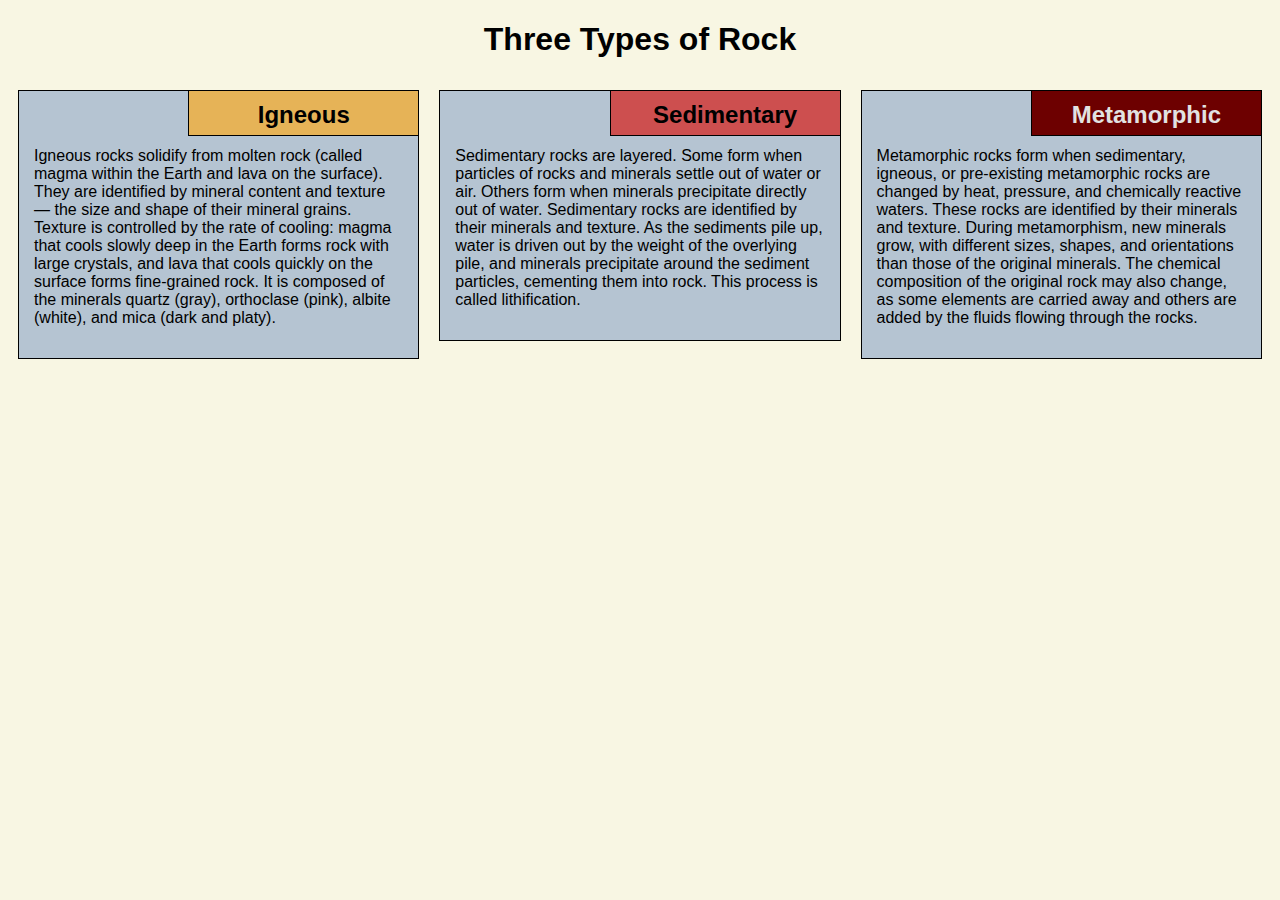
<file: index.html>
<!DOCTYPE html>
<html lang="en">

<head>
    <meta charset="utf-8">
    <meta name="viewport" content="width=device-width, initial-scale=1">
    <title>Assignment Solution for Module 2</title>
    <link rel="stylesheet" href="css/style.css">
</head>

<body>
    <h1>Three Types of Rock</h1>
    <div class="row">
        <div class="col-lg-4 col-md-6 col-sm-12">
            <section class="lebesgue">
                <h2>Igneous</h2>
                <p>
                    Igneous rocks solidify from molten rock (called magma within the Earth and lava on the surface). They are identified by mineral content and texture — the size and shape of their mineral grains.
                    Texture is controlled by the rate of cooling: magma that cools slowly deep in the Earth forms rock with large crystals, and lava that cools quickly on the surface forms fine-grained rock.
                    It is composed of the minerals quartz (gray), orthoclase (pink), albite (white), and mica (dark and platy).
                </p>
            </section>
        </div>
        <div class="col-lg-4 col-md-6 col-sm-12">
            <section class="fubini">
                <h2>Sedimentary</h2>
                <p>
                    Sedimentary rocks are layered. Some form when particles of rocks and minerals settle out of water or air. Others form when minerals precipitate directly out of water. Sedimentary rocks are identified by their minerals and texture.
                    As the sediments pile up, water is driven out by the weight of the overlying pile, and minerals precipitate around the sediment particles, cementing them into rock. This process is called lithification.
                </p>
            </section>
        </div>
        <div class="col-lg-4 col-md-12 col-sm-12">
            <section class="luzin">
                <h2>Metamorphic</h2>
                <p>
                    Metamorphic rocks form when sedimentary, igneous, or pre-existing metamorphic rocks are changed by heat, pressure, and chemically reactive waters. These rocks are identified by their minerals and texture.
                    During metamorphism, new minerals grow, with different sizes, shapes, and orientations than those of the original minerals. The chemical composition of the original rock may also change, as some elements are carried away and others are added by the fluids flowing through the rocks.
                </p>
            </section>
        </div>
    </div>
</body>

</html>
</file>
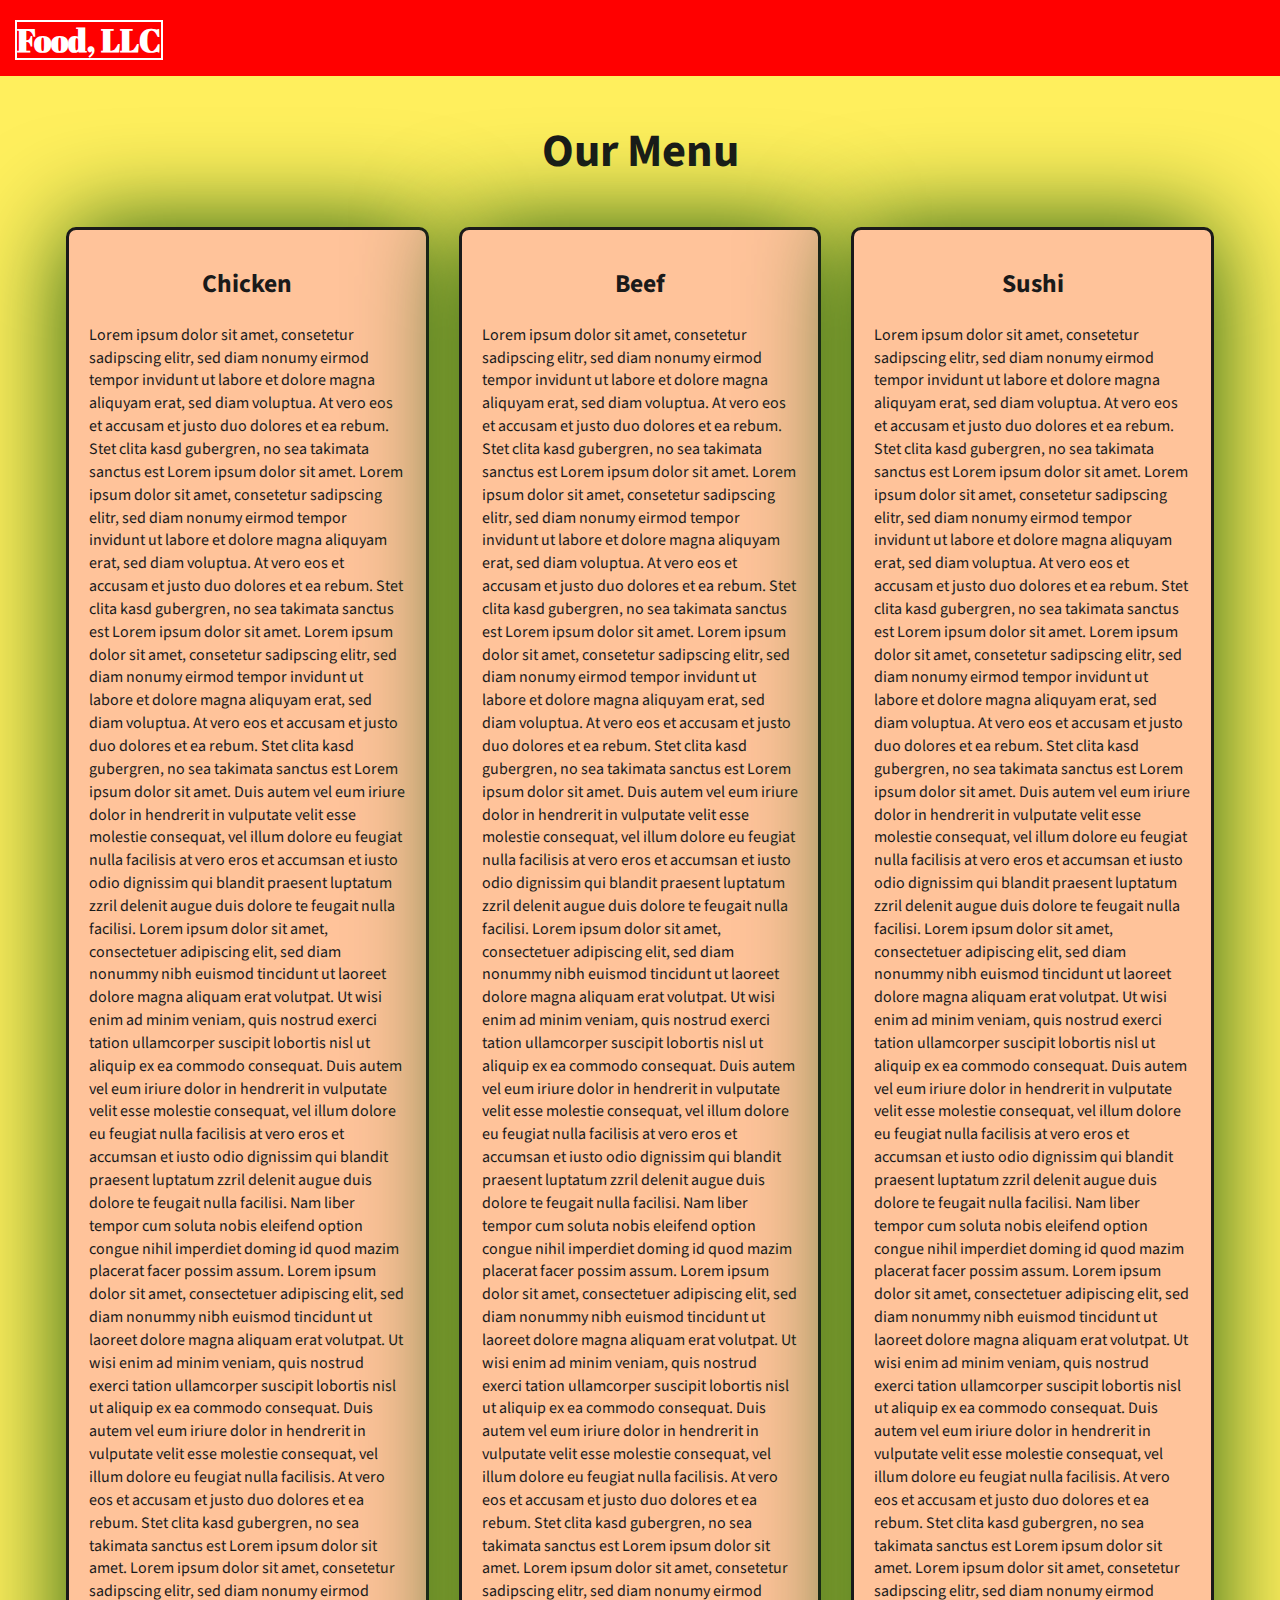
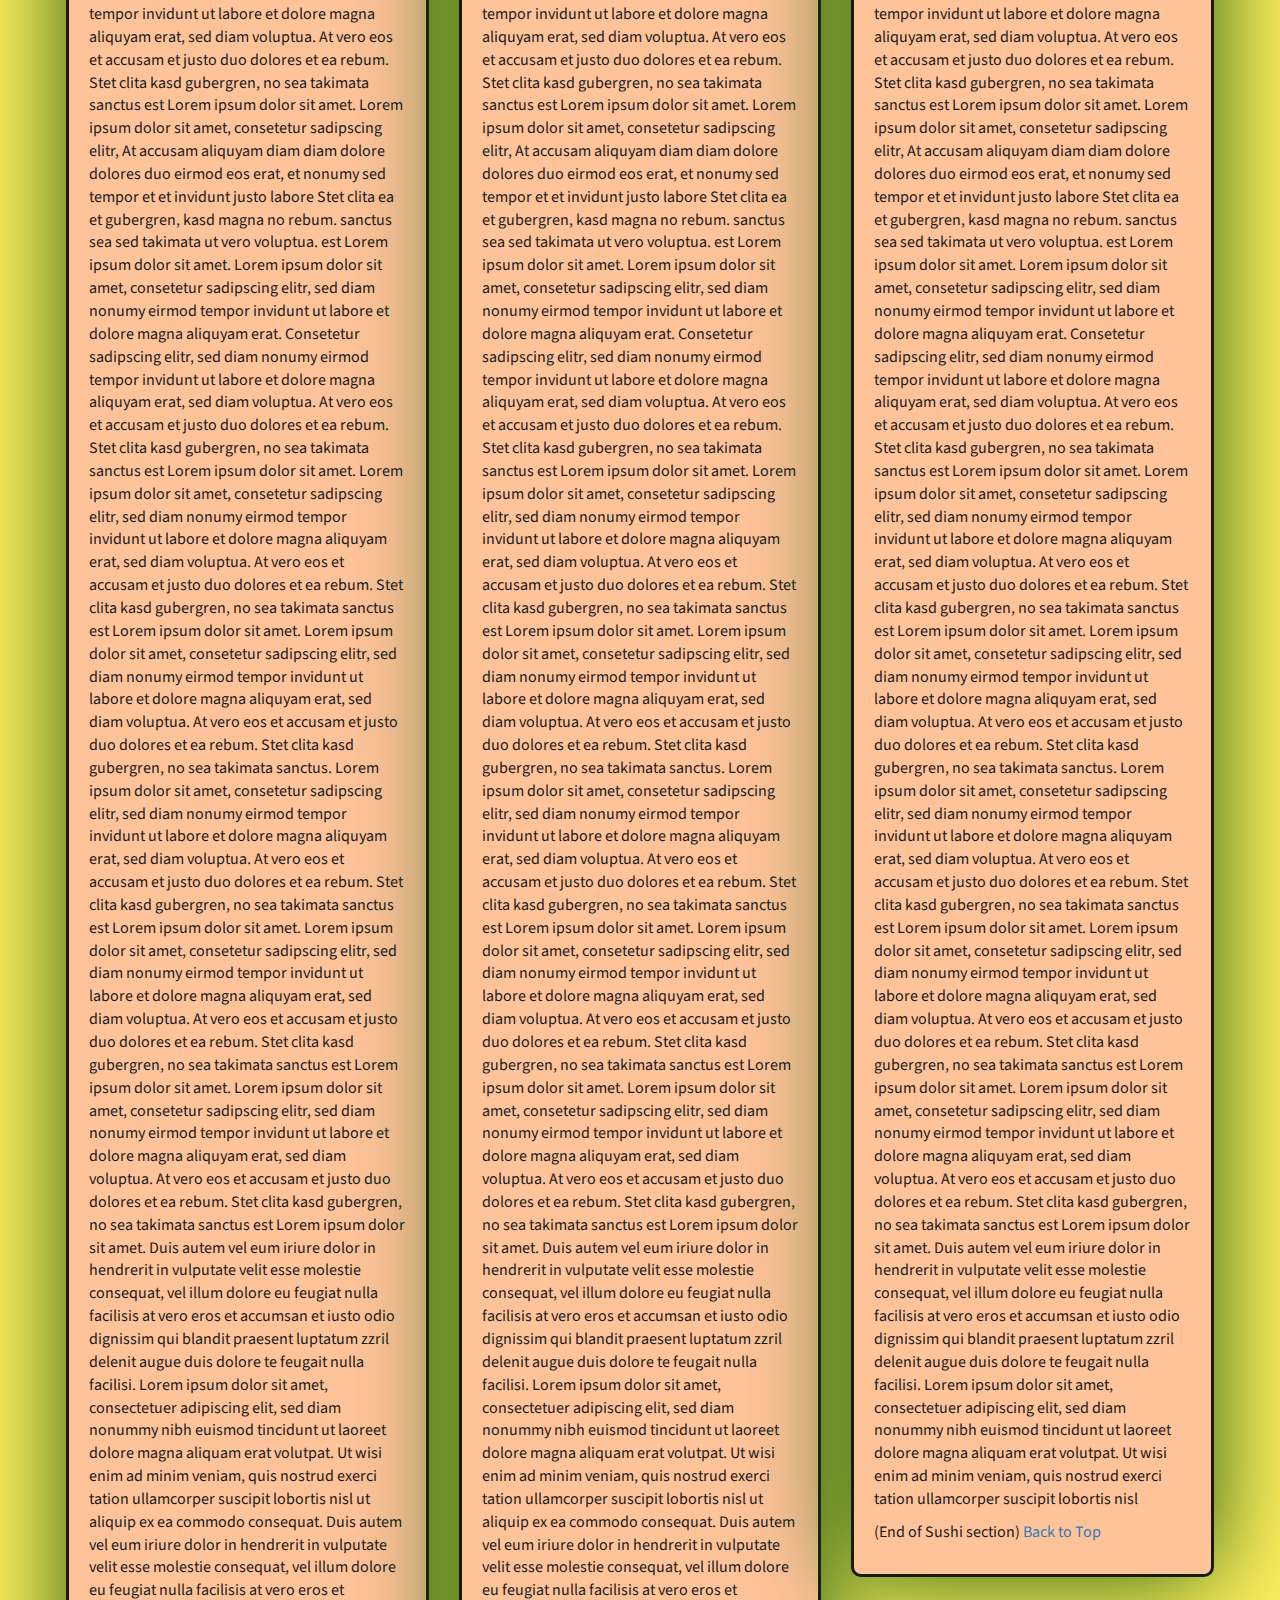
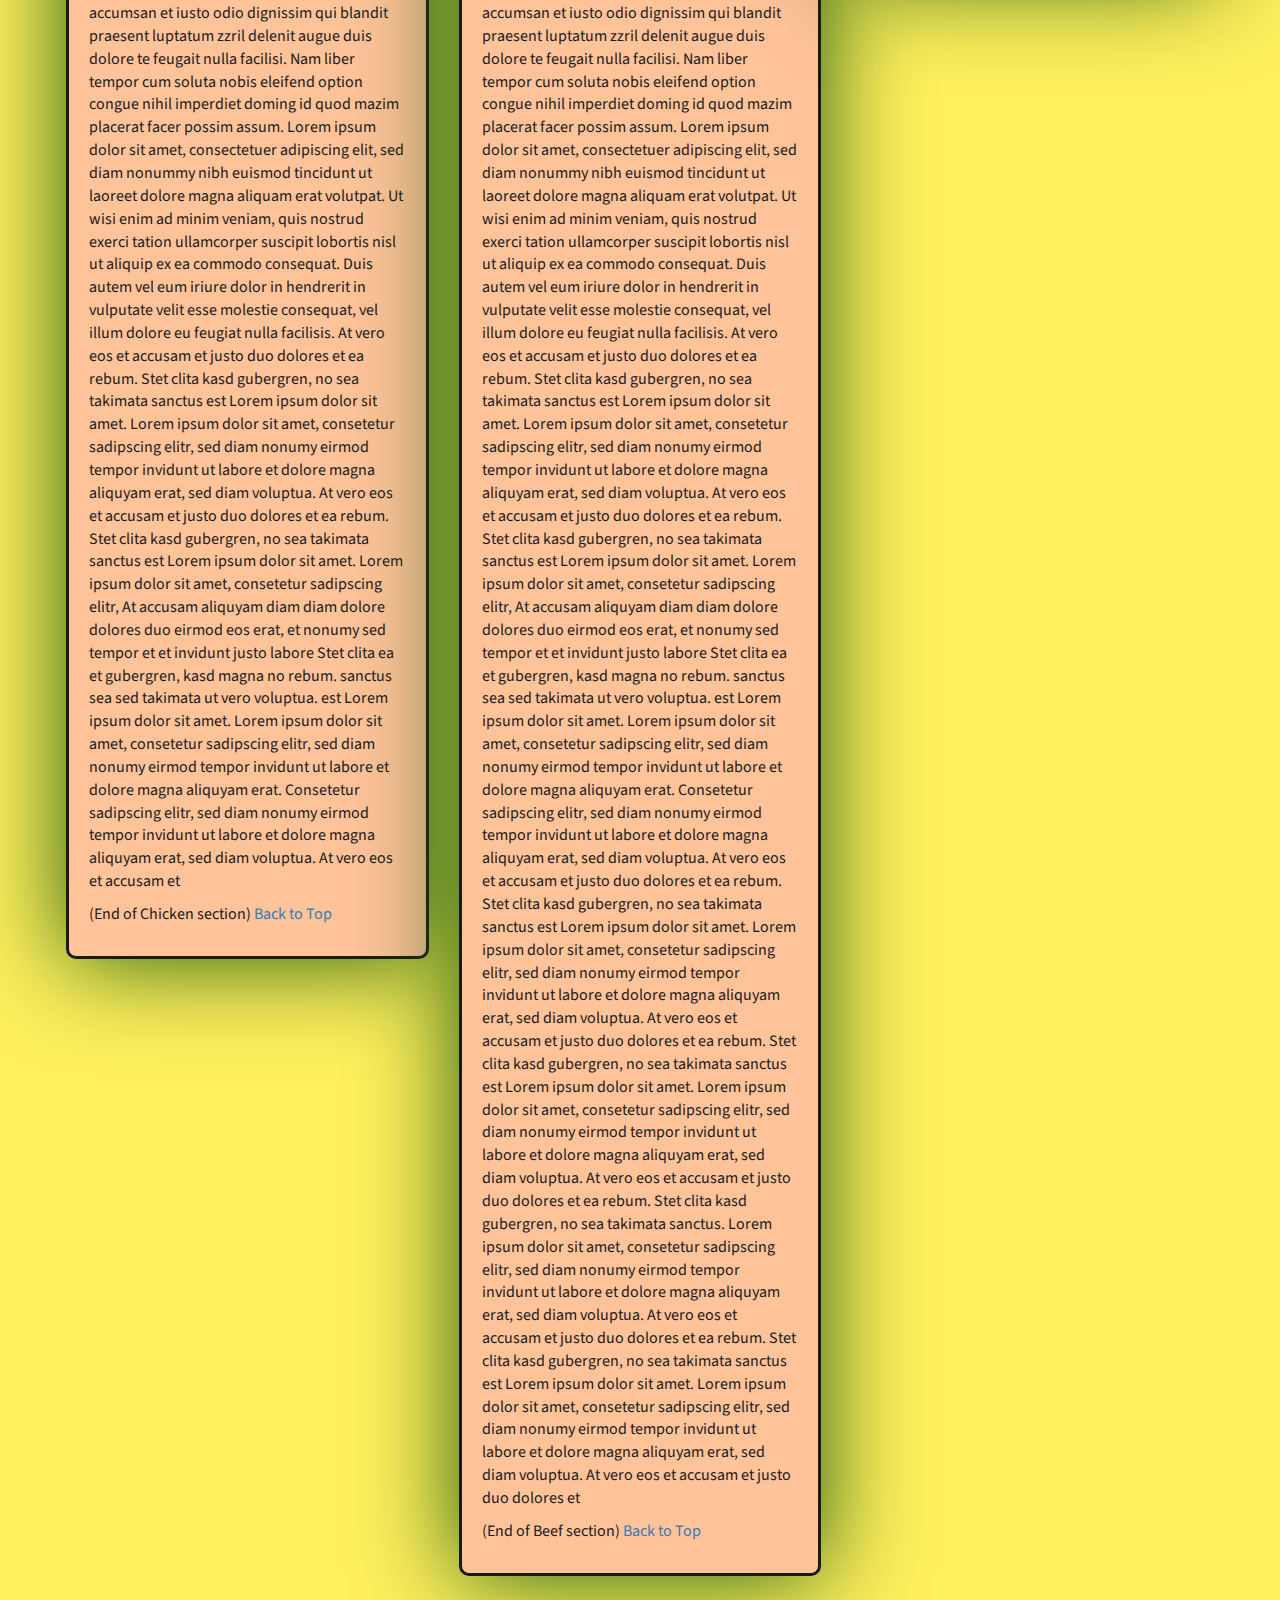
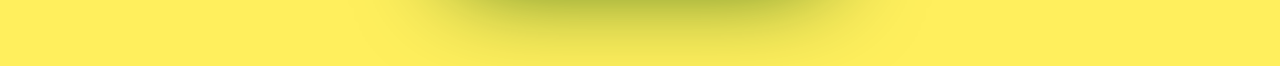
<file: Assignment_3/index.html>
<!DOCTYPE html>
<html lang="zxx">

<head>
    <meta charset="utf-8">
    <meta http-equiv="X-UA-Compatible" content="IE=edge">
    <meta name="viewport" content="width=device-width, initial-scale=1">
    <title>Assignment Solution for Module 3</title>
    <link rel="stylesheet" href="css/bootstrap.min.css">
    <link rel="stylesheet" href="css/styles.css">
    <link href="https://fonts.googleapis.com/css?family=Source+Sans+Pro" rel="stylesheet">
    <link href="https://fonts.googleapis.com/css?family=Abril+Fatface" rel="stylesheet">

    <!-- HTML5 shim and Respond.js for IE8 support of HTML5 elements and media queries -->
    <!-- WARNING: Respond.js doesn't work if you view the page via file:// -->
    <!--[if lt IE 9]>
      <script src="https://oss.maxcdn.com/html5shiv/3.7.2/html5shiv.min.js"></script>
      <script src="https://oss.maxcdn.com/respond/1.4.2/respond.min.js"></script>
    <![endif]-->
</head>

<body>
    <header>
        <nav id="header-nav" class="navbar navbar-default">
            <div class="container-fluid">
                <div class="navbar-header">
                    <div class="navbar-brand">
                        <a href="index.html"><h1>Food, LLC</h1></a>
                    </div>

                    <button type="button" class="navbar-toggle collapsed visible-xs" data-toggle="collapse" data-target="#collapsable-nav" aria-expanded="false">
                        <span class="sr-only">Toggle navigation</span>
                        <span class="icon-bar"></span>
                        <span class="icon-bar"></span>
                        <span class="icon-bar"></span>
                    </button>
                </div>

                <div id="collapsable-nav" class="collapse navbar-collapse">
                    <ul id="nav-list" class="nav navbar-nav navbar-right visible-xs text-center">
                        <li>
                            <a href="#chicken-tile"><br class="hidden-xs"> Chicken</a>
                        </li>
                        <li>
                            <a href="#beef-tile"><br class="hidden-xs"> Beef</a>
                        </li>
                        <li>
                            <a href="#sushi-tile"><br class="hidden-xs"> Sushi</a>
                        </li>
                    </ul>
                </div>
            </div>
        </nav>
    </header>

    <div id="main-content" class="container">
        <h2 id="top-heading" class="text-center">Our Menu</h2>
        <div id="home-tiles" class="row">
            <div class="col-md-4 col-sm-6 col-xs-12">
                <div id="chicken-tile">
                    <section>
                        <h3 class="text-center">Chicken</h3>
                        <p>
                            Lorem ipsum dolor sit amet, consetetur sadipscing elitr, sed diam nonumy eirmod tempor invidunt ut labore et dolore magna aliquyam erat, sed diam voluptua. At vero eos et accusam et justo duo dolores et ea rebum. Stet clita kasd gubergren, no sea takimata
                            sanctus est Lorem ipsum dolor sit amet. Lorem ipsum dolor sit amet, consetetur sadipscing elitr, sed diam nonumy eirmod tempor invidunt ut labore et dolore magna aliquyam erat, sed diam voluptua. At vero eos et accusam et justo
                            duo dolores et ea rebum. Stet clita kasd gubergren, no sea takimata sanctus est Lorem ipsum dolor sit amet. Lorem ipsum dolor sit amet, consetetur sadipscing elitr, sed diam nonumy eirmod tempor invidunt ut labore et dolore
                            magna aliquyam erat, sed diam voluptua. At vero eos et accusam et justo duo dolores et ea rebum. Stet clita kasd gubergren, no sea takimata sanctus est Lorem ipsum dolor sit amet. Duis autem vel eum iriure dolor in hendrerit
                            in vulputate velit esse molestie consequat, vel illum dolore eu feugiat nulla facilisis at vero eros et accumsan et iusto odio dignissim qui blandit praesent luptatum zzril delenit augue duis dolore te feugait nulla facilisi.
                            Lorem ipsum dolor sit amet, consectetuer adipiscing elit, sed diam nonummy nibh euismod tincidunt ut laoreet dolore magna aliquam erat volutpat. Ut wisi enim ad minim veniam, quis nostrud exerci tation ullamcorper suscipit
                            lobortis nisl ut aliquip ex ea commodo consequat. Duis autem vel eum iriure dolor in hendrerit in vulputate velit esse molestie consequat, vel illum dolore eu feugiat nulla facilisis at vero eros et accumsan et iusto odio dignissim
                            qui blandit praesent luptatum zzril delenit augue duis dolore te feugait nulla facilisi. Nam liber tempor cum soluta nobis eleifend option congue nihil imperdiet doming id quod mazim placerat facer possim assum. Lorem ipsum
                            dolor sit amet, consectetuer adipiscing elit, sed diam nonummy nibh euismod tincidunt ut laoreet dolore magna aliquam erat volutpat. Ut wisi enim ad minim veniam, quis nostrud exerci tation ullamcorper suscipit lobortis nisl
                            ut aliquip ex ea commodo consequat. Duis autem vel eum iriure dolor in hendrerit in vulputate velit esse molestie consequat, vel illum dolore eu feugiat nulla facilisis. At vero eos et accusam et justo duo dolores et ea rebum.
                            Stet clita kasd gubergren, no sea takimata sanctus est Lorem ipsum dolor sit amet. Lorem ipsum dolor sit amet, consetetur sadipscing elitr, sed diam nonumy eirmod tempor invidunt ut labore et dolore magna aliquyam erat, sed
                            diam voluptua. At vero eos et accusam et justo duo dolores et ea rebum. Stet clita kasd gubergren, no sea takimata sanctus est Lorem ipsum dolor sit amet. Lorem ipsum dolor sit amet, consetetur sadipscing elitr, At accusam
                            aliquyam diam diam dolore dolores duo eirmod eos erat, et nonumy sed tempor et et invidunt justo labore Stet clita ea et gubergren, kasd magna no rebum. sanctus sea sed takimata ut vero voluptua. est Lorem ipsum dolor sit amet.
                            Lorem ipsum dolor sit amet, consetetur sadipscing elitr, sed diam nonumy eirmod tempor invidunt ut labore et dolore magna aliquyam erat. Consetetur sadipscing elitr, sed diam nonumy eirmod tempor invidunt ut labore et dolore
                            magna aliquyam erat, sed diam voluptua. At vero eos et accusam et justo duo dolores et ea rebum. Stet clita kasd gubergren, no sea takimata sanctus est Lorem ipsum dolor sit amet. Lorem ipsum dolor sit amet, consetetur sadipscing
                            elitr, sed diam nonumy eirmod tempor invidunt ut labore et dolore magna aliquyam erat, sed diam voluptua. At vero eos et accusam et justo duo dolores et ea rebum. Stet clita kasd gubergren, no sea takimata sanctus est Lorem
                            ipsum dolor sit amet. Lorem ipsum dolor sit amet, consetetur sadipscing elitr, sed diam nonumy eirmod tempor invidunt ut labore et dolore magna aliquyam erat, sed diam voluptua. At vero eos et accusam et justo duo dolores et
                            ea rebum. Stet clita kasd gubergren, no sea takimata sanctus. Lorem ipsum dolor sit amet, consetetur sadipscing elitr, sed diam nonumy eirmod tempor invidunt ut labore et dolore magna aliquyam erat, sed diam voluptua. At vero
                            eos et accusam et justo duo dolores et ea rebum. Stet clita kasd gubergren, no sea takimata sanctus est Lorem ipsum dolor sit amet. Lorem ipsum dolor sit amet, consetetur sadipscing elitr, sed diam nonumy eirmod tempor invidunt
                            ut labore et dolore magna aliquyam erat, sed diam voluptua. At vero eos et accusam et justo duo dolores et ea rebum. Stet clita kasd gubergren, no sea takimata sanctus est Lorem ipsum dolor sit amet. Lorem ipsum dolor sit amet,
                            consetetur sadipscing elitr, sed diam nonumy eirmod tempor invidunt ut labore et dolore magna aliquyam erat, sed diam voluptua. At vero eos et accusam et justo duo dolores et ea rebum. Stet clita kasd gubergren, no sea takimata
                            sanctus est Lorem ipsum dolor sit amet. Duis autem vel eum iriure dolor in hendrerit in vulputate velit esse molestie consequat, vel illum dolore eu feugiat nulla facilisis at vero eros et accumsan et iusto odio dignissim qui
                            blandit praesent luptatum zzril delenit augue duis dolore te feugait nulla facilisi. Lorem ipsum dolor sit amet, consectetuer adipiscing elit, sed diam nonummy nibh euismod tincidunt ut laoreet dolore magna aliquam erat volutpat.
                            Ut wisi enim ad minim veniam, quis nostrud exerci tation ullamcorper suscipit lobortis nisl ut aliquip ex ea commodo consequat. Duis autem vel eum iriure dolor in hendrerit in vulputate velit esse molestie consequat, vel illum
                            dolore eu feugiat nulla facilisis at vero eros et accumsan et iusto odio dignissim qui blandit praesent luptatum zzril delenit augue duis dolore te feugait nulla facilisi. Nam liber tempor cum soluta nobis eleifend option congue
                            nihil imperdiet doming id quod mazim placerat facer possim assum. Lorem ipsum dolor sit amet, consectetuer adipiscing elit, sed diam nonummy nibh euismod tincidunt ut laoreet dolore magna aliquam erat volutpat. Ut wisi enim
                            ad minim veniam, quis nostrud exerci tation ullamcorper suscipit lobortis nisl ut aliquip ex ea commodo consequat. Duis autem vel eum iriure dolor in hendrerit in vulputate velit esse molestie consequat, vel illum dolore eu
                            feugiat nulla facilisis. At vero eos et accusam et justo duo dolores et ea rebum. Stet clita kasd gubergren, no sea takimata sanctus est Lorem ipsum dolor sit amet. Lorem ipsum dolor sit amet, consetetur sadipscing elitr, sed
                            diam nonumy eirmod tempor invidunt ut labore et dolore magna aliquyam erat, sed diam voluptua. At vero eos et accusam et justo duo dolores et ea rebum. Stet clita kasd gubergren, no sea takimata sanctus est Lorem ipsum dolor
                            sit amet. Lorem ipsum dolor sit amet, consetetur sadipscing elitr, At accusam aliquyam diam diam dolore dolores duo eirmod eos erat, et nonumy sed tempor et et invidunt justo labore Stet clita ea et gubergren, kasd magna no
                            rebum. sanctus sea sed takimata ut vero voluptua. est Lorem ipsum dolor sit amet. Lorem ipsum dolor sit amet, consetetur sadipscing elitr, sed diam nonumy eirmod tempor invidunt ut labore et dolore magna aliquyam erat. Consetetur
                            sadipscing elitr, sed diam nonumy eirmod tempor invidunt ut labore et dolore magna aliquyam erat, sed diam voluptua. At vero eos et accusam et
                        </p>
                        <p>
                            (End of Chicken section) <a href="#top-heading">Back to Top</a>
                        </p>
                    </section>
                </div>
            </div>
            <div class="col-md-4 col-sm-6 col-xs-12">
                <div id="beef-tile">
                    <section>
                        <h3 class="text-center">Beef</h3>
                        <p>
                            Lorem ipsum dolor sit amet, consetetur sadipscing elitr, sed diam nonumy eirmod tempor invidunt ut labore et dolore magna aliquyam erat, sed diam voluptua. At vero eos et accusam et justo duo dolores et ea rebum. Stet clita kasd gubergren, no sea takimata
                            sanctus est Lorem ipsum dolor sit amet. Lorem ipsum dolor sit amet, consetetur sadipscing elitr, sed diam nonumy eirmod tempor invidunt ut labore et dolore magna aliquyam erat, sed diam voluptua. At vero eos et accusam et justo
                            duo dolores et ea rebum. Stet clita kasd gubergren, no sea takimata sanctus est Lorem ipsum dolor sit amet. Lorem ipsum dolor sit amet, consetetur sadipscing elitr, sed diam nonumy eirmod tempor invidunt ut labore et dolore
                            magna aliquyam erat, sed diam voluptua. At vero eos et accusam et justo duo dolores et ea rebum. Stet clita kasd gubergren, no sea takimata sanctus est Lorem ipsum dolor sit amet. Duis autem vel eum iriure dolor in hendrerit
                            in vulputate velit esse molestie consequat, vel illum dolore eu feugiat nulla facilisis at vero eros et accumsan et iusto odio dignissim qui blandit praesent luptatum zzril delenit augue duis dolore te feugait nulla facilisi.
                            Lorem ipsum dolor sit amet, consectetuer adipiscing elit, sed diam nonummy nibh euismod tincidunt ut laoreet dolore magna aliquam erat volutpat. Ut wisi enim ad minim veniam, quis nostrud exerci tation ullamcorper suscipit
                            lobortis nisl ut aliquip ex ea commodo consequat. Duis autem vel eum iriure dolor in hendrerit in vulputate velit esse molestie consequat, vel illum dolore eu feugiat nulla facilisis at vero eros et accumsan et iusto odio dignissim
                            qui blandit praesent luptatum zzril delenit augue duis dolore te feugait nulla facilisi. Nam liber tempor cum soluta nobis eleifend option congue nihil imperdiet doming id quod mazim placerat facer possim assum. Lorem ipsum
                            dolor sit amet, consectetuer adipiscing elit, sed diam nonummy nibh euismod tincidunt ut laoreet dolore magna aliquam erat volutpat. Ut wisi enim ad minim veniam, quis nostrud exerci tation ullamcorper suscipit lobortis nisl
                            ut aliquip ex ea commodo consequat. Duis autem vel eum iriure dolor in hendrerit in vulputate velit esse molestie consequat, vel illum dolore eu feugiat nulla facilisis. At vero eos et accusam et justo duo dolores et ea rebum.
                            Stet clita kasd gubergren, no sea takimata sanctus est Lorem ipsum dolor sit amet. Lorem ipsum dolor sit amet, consetetur sadipscing elitr, sed diam nonumy eirmod tempor invidunt ut labore et dolore magna aliquyam erat, sed
                            diam voluptua. At vero eos et accusam et justo duo dolores et ea rebum. Stet clita kasd gubergren, no sea takimata sanctus est Lorem ipsum dolor sit amet. Lorem ipsum dolor sit amet, consetetur sadipscing elitr, At accusam
                            aliquyam diam diam dolore dolores duo eirmod eos erat, et nonumy sed tempor et et invidunt justo labore Stet clita ea et gubergren, kasd magna no rebum. sanctus sea sed takimata ut vero voluptua. est Lorem ipsum dolor sit amet.
                            Lorem ipsum dolor sit amet, consetetur sadipscing elitr, sed diam nonumy eirmod tempor invidunt ut labore et dolore magna aliquyam erat. Consetetur sadipscing elitr, sed diam nonumy eirmod tempor invidunt ut labore et dolore
                            magna aliquyam erat, sed diam voluptua. At vero eos et accusam et justo duo dolores et ea rebum. Stet clita kasd gubergren, no sea takimata sanctus est Lorem ipsum dolor sit amet. Lorem ipsum dolor sit amet, consetetur sadipscing
                            elitr, sed diam nonumy eirmod tempor invidunt ut labore et dolore magna aliquyam erat, sed diam voluptua. At vero eos et accusam et justo duo dolores et ea rebum. Stet clita kasd gubergren, no sea takimata sanctus est Lorem
                            ipsum dolor sit amet. Lorem ipsum dolor sit amet, consetetur sadipscing elitr, sed diam nonumy eirmod tempor invidunt ut labore et dolore magna aliquyam erat, sed diam voluptua. At vero eos et accusam et justo duo dolores et
                            ea rebum. Stet clita kasd gubergren, no sea takimata sanctus. Lorem ipsum dolor sit amet, consetetur sadipscing elitr, sed diam nonumy eirmod tempor invidunt ut labore et dolore magna aliquyam erat, sed diam voluptua. At vero
                            eos et accusam et justo duo dolores et ea rebum. Stet clita kasd gubergren, no sea takimata sanctus est Lorem ipsum dolor sit amet. Lorem ipsum dolor sit amet, consetetur sadipscing elitr, sed diam nonumy eirmod tempor invidunt
                            ut labore et dolore magna aliquyam erat, sed diam voluptua. At vero eos et accusam et justo duo dolores et ea rebum. Stet clita kasd gubergren, no sea takimata sanctus est Lorem ipsum dolor sit amet. Lorem ipsum dolor sit amet,
                            consetetur sadipscing elitr, sed diam nonumy eirmod tempor invidunt ut labore et dolore magna aliquyam erat, sed diam voluptua. At vero eos et accusam et justo duo dolores et ea rebum. Stet clita kasd gubergren, no sea takimata
                            sanctus est Lorem ipsum dolor sit amet. Duis autem vel eum iriure dolor in hendrerit in vulputate velit esse molestie consequat, vel illum dolore eu feugiat nulla facilisis at vero eros et accumsan et iusto odio dignissim qui
                            blandit praesent luptatum zzril delenit augue duis dolore te feugait nulla facilisi. Lorem ipsum dolor sit amet, consectetuer adipiscing elit, sed diam nonummy nibh euismod tincidunt ut laoreet dolore magna aliquam erat volutpat.
                            Ut wisi enim ad minim veniam, quis nostrud exerci tation ullamcorper suscipit lobortis nisl ut aliquip ex ea commodo consequat. Duis autem vel eum iriure dolor in hendrerit in vulputate velit esse molestie consequat, vel illum
                            dolore eu feugiat nulla facilisis at vero eros et accumsan et iusto odio dignissim qui blandit praesent luptatum zzril delenit augue duis dolore te feugait nulla facilisi. Nam liber tempor cum soluta nobis eleifend option congue
                            nihil imperdiet doming id quod mazim placerat facer possim assum. Lorem ipsum dolor sit amet, consectetuer adipiscing elit, sed diam nonummy nibh euismod tincidunt ut laoreet dolore magna aliquam erat volutpat. Ut wisi enim
                            ad minim veniam, quis nostrud exerci tation ullamcorper suscipit lobortis nisl ut aliquip ex ea commodo consequat. Duis autem vel eum iriure dolor in hendrerit in vulputate velit esse molestie consequat, vel illum dolore eu
                            feugiat nulla facilisis. At vero eos et accusam et justo duo dolores et ea rebum. Stet clita kasd gubergren, no sea takimata sanctus est Lorem ipsum dolor sit amet. Lorem ipsum dolor sit amet, consetetur sadipscing elitr, sed
                            diam nonumy eirmod tempor invidunt ut labore et dolore magna aliquyam erat, sed diam voluptua. At vero eos et accusam et justo duo dolores et ea rebum. Stet clita kasd gubergren, no sea takimata sanctus est Lorem ipsum dolor
                            sit amet. Lorem ipsum dolor sit amet, consetetur sadipscing elitr, At accusam aliquyam diam diam dolore dolores duo eirmod eos erat, et nonumy sed tempor et et invidunt justo labore Stet clita ea et gubergren, kasd magna no
                            rebum. sanctus sea sed takimata ut vero voluptua. est Lorem ipsum dolor sit amet. Lorem ipsum dolor sit amet, consetetur sadipscing elitr, sed diam nonumy eirmod tempor invidunt ut labore et dolore magna aliquyam erat. Consetetur
                            sadipscing elitr, sed diam nonumy eirmod tempor invidunt ut labore et dolore magna aliquyam erat, sed diam voluptua. At vero eos et accusam et justo duo dolores et ea rebum. Stet clita kasd gubergren, no sea takimata sanctus
                            est Lorem ipsum dolor sit amet. Lorem ipsum dolor sit amet, consetetur sadipscing elitr, sed diam nonumy eirmod tempor invidunt ut labore et dolore magna aliquyam erat, sed diam voluptua. At vero eos et accusam et justo duo
                            dolores et ea rebum. Stet clita kasd gubergren, no sea takimata sanctus est Lorem ipsum dolor sit amet. Lorem ipsum dolor sit amet, consetetur sadipscing elitr, sed diam nonumy eirmod tempor invidunt ut labore et dolore magna
                            aliquyam erat, sed diam voluptua. At vero eos et accusam et justo duo dolores et ea rebum. Stet clita kasd gubergren, no sea takimata sanctus. Lorem ipsum dolor sit amet, consetetur sadipscing elitr, sed diam nonumy eirmod
                            tempor invidunt ut labore et dolore magna aliquyam erat, sed diam voluptua. At vero eos et accusam et justo duo dolores et ea rebum. Stet clita kasd gubergren, no sea takimata sanctus est Lorem ipsum dolor sit amet. Lorem ipsum
                            dolor sit amet, consetetur sadipscing elitr, sed diam nonumy eirmod tempor invidunt ut labore et dolore magna aliquyam erat, sed diam voluptua. At vero eos et accusam et justo duo dolores et
                        </p>
                        <p>
                            (End of Beef section) <a href="#top-heading">Back to Top</a>
                        </p>
                    </section>
                </div>
            </div>
            <!-- <div class="clearfix visible-md-block"></div> -->
            <div class="col-md-4 col-sm-12 col-xs-12">
                <div id="sushi-tile">
                    <section>
                        <h3 class="text-center">Sushi</h3>
                        <p>
                            Lorem ipsum dolor sit amet, consetetur sadipscing elitr, sed diam nonumy eirmod tempor invidunt ut labore et dolore magna aliquyam erat, sed diam voluptua. At vero eos et accusam et justo duo dolores et ea rebum. Stet clita kasd gubergren, no sea takimata
                            sanctus est Lorem ipsum dolor sit amet. Lorem ipsum dolor sit amet, consetetur sadipscing elitr, sed diam nonumy eirmod tempor invidunt ut labore et dolore magna aliquyam erat, sed diam voluptua. At vero eos et accusam et justo
                            duo dolores et ea rebum. Stet clita kasd gubergren, no sea takimata sanctus est Lorem ipsum dolor sit amet. Lorem ipsum dolor sit amet, consetetur sadipscing elitr, sed diam nonumy eirmod tempor invidunt ut labore et dolore
                            magna aliquyam erat, sed diam voluptua. At vero eos et accusam et justo duo dolores et ea rebum. Stet clita kasd gubergren, no sea takimata sanctus est Lorem ipsum dolor sit amet. Duis autem vel eum iriure dolor in hendrerit
                            in vulputate velit esse molestie consequat, vel illum dolore eu feugiat nulla facilisis at vero eros et accumsan et iusto odio dignissim qui blandit praesent luptatum zzril delenit augue duis dolore te feugait nulla facilisi.
                            Lorem ipsum dolor sit amet, consectetuer adipiscing elit, sed diam nonummy nibh euismod tincidunt ut laoreet dolore magna aliquam erat volutpat. Ut wisi enim ad minim veniam, quis nostrud exerci tation ullamcorper suscipit
                            lobortis nisl ut aliquip ex ea commodo consequat. Duis autem vel eum iriure dolor in hendrerit in vulputate velit esse molestie consequat, vel illum dolore eu feugiat nulla facilisis at vero eros et accumsan et iusto odio dignissim
                            qui blandit praesent luptatum zzril delenit augue duis dolore te feugait nulla facilisi. Nam liber tempor cum soluta nobis eleifend option congue nihil imperdiet doming id quod mazim placerat facer possim assum. Lorem ipsum
                            dolor sit amet, consectetuer adipiscing elit, sed diam nonummy nibh euismod tincidunt ut laoreet dolore magna aliquam erat volutpat. Ut wisi enim ad minim veniam, quis nostrud exerci tation ullamcorper suscipit lobortis nisl
                            ut aliquip ex ea commodo consequat. Duis autem vel eum iriure dolor in hendrerit in vulputate velit esse molestie consequat, vel illum dolore eu feugiat nulla facilisis. At vero eos et accusam et justo duo dolores et ea rebum.
                            Stet clita kasd gubergren, no sea takimata sanctus est Lorem ipsum dolor sit amet. Lorem ipsum dolor sit amet, consetetur sadipscing elitr, sed diam nonumy eirmod tempor invidunt ut labore et dolore magna aliquyam erat, sed
                            diam voluptua. At vero eos et accusam et justo duo dolores et ea rebum. Stet clita kasd gubergren, no sea takimata sanctus est Lorem ipsum dolor sit amet. Lorem ipsum dolor sit amet, consetetur sadipscing elitr, At accusam
                            aliquyam diam diam dolore dolores duo eirmod eos erat, et nonumy sed tempor et et invidunt justo labore Stet clita ea et gubergren, kasd magna no rebum. sanctus sea sed takimata ut vero voluptua. est Lorem ipsum dolor sit amet.
                            Lorem ipsum dolor sit amet, consetetur sadipscing elitr, sed diam nonumy eirmod tempor invidunt ut labore et dolore magna aliquyam erat. Consetetur sadipscing elitr, sed diam nonumy eirmod tempor invidunt ut labore et dolore
                            magna aliquyam erat, sed diam voluptua. At vero eos et accusam et justo duo dolores et ea rebum. Stet clita kasd gubergren, no sea takimata sanctus est Lorem ipsum dolor sit amet. Lorem ipsum dolor sit amet, consetetur sadipscing
                            elitr, sed diam nonumy eirmod tempor invidunt ut labore et dolore magna aliquyam erat, sed diam voluptua. At vero eos et accusam et justo duo dolores et ea rebum. Stet clita kasd gubergren, no sea takimata sanctus est Lorem
                            ipsum dolor sit amet. Lorem ipsum dolor sit amet, consetetur sadipscing elitr, sed diam nonumy eirmod tempor invidunt ut labore et dolore magna aliquyam erat, sed diam voluptua. At vero eos et accusam et justo duo dolores et
                            ea rebum. Stet clita kasd gubergren, no sea takimata sanctus. Lorem ipsum dolor sit amet, consetetur sadipscing elitr, sed diam nonumy eirmod tempor invidunt ut labore et dolore magna aliquyam erat, sed diam voluptua. At vero
                            eos et accusam et justo duo dolores et ea rebum. Stet clita kasd gubergren, no sea takimata sanctus est Lorem ipsum dolor sit amet. Lorem ipsum dolor sit amet, consetetur sadipscing elitr, sed diam nonumy eirmod tempor invidunt
                            ut labore et dolore magna aliquyam erat, sed diam voluptua. At vero eos et accusam et justo duo dolores et ea rebum. Stet clita kasd gubergren, no sea takimata sanctus est Lorem ipsum dolor sit amet. Lorem ipsum dolor sit amet,
                            consetetur sadipscing elitr, sed diam nonumy eirmod tempor invidunt ut labore et dolore magna aliquyam erat, sed diam voluptua. At vero eos et accusam et justo duo dolores et ea rebum. Stet clita kasd gubergren, no sea takimata
                            sanctus est Lorem ipsum dolor sit amet. Duis autem vel eum iriure dolor in hendrerit in vulputate velit esse molestie consequat, vel illum dolore eu feugiat nulla facilisis at vero eros et accumsan et iusto odio dignissim qui
                            blandit praesent luptatum zzril delenit augue duis dolore te feugait nulla facilisi. Lorem ipsum dolor sit amet, consectetuer adipiscing elit, sed diam nonummy nibh euismod tincidunt ut laoreet dolore magna aliquam erat volutpat.
                            Ut wisi enim ad minim veniam, quis nostrud exerci tation ullamcorper suscipit lobortis nisl
                        </p>
                        <p>
                            (End of Sushi section) <a href="#top-heading">Back to Top</a>
                        </p>
                    </section>
                </div>
            </div>
            <!-- <div class="clearfix visible-lg-block"></div> -->
        </div>
    </div>
    <div class="clearfix visible-lg-block"></div>


    <!-- jQuery (Bootstrap JS plugins depend on it) -->
    <script src="js/jquery-3.1.1.min.js"></script>
    <script src="js/bootstrap.min.js"></script>
    <!-- <script src="js/script.js"></script> -->

</body>

</html>
</file>
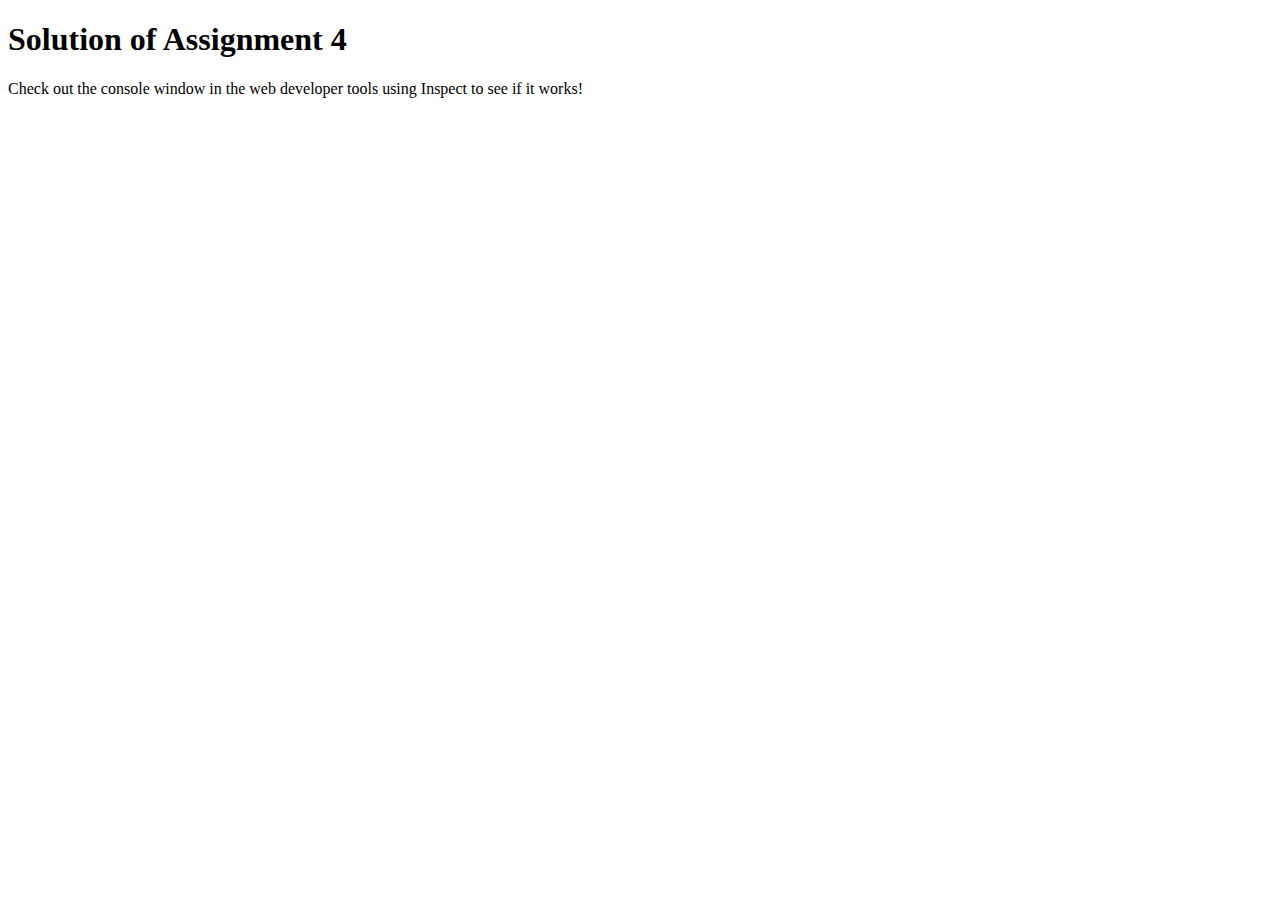
<file: Assignment_4/index.html>
<!DOCTYPE html>
<html>

<head>
    <meta charset="utf-8">
    <title>Assignment Solution for Module 4</title>
    <script src="SpeakHello.js"></script>
    <script src="SpeakGoodBye.js"></script>
    <script src="script.js"></script>
</head>

<body>
    <h1>Solution of Assignment 4</h1>
    <p>Check out the console window in the web developer tools using Inspect to see if it works!</p>
</body>

</html>
</file>
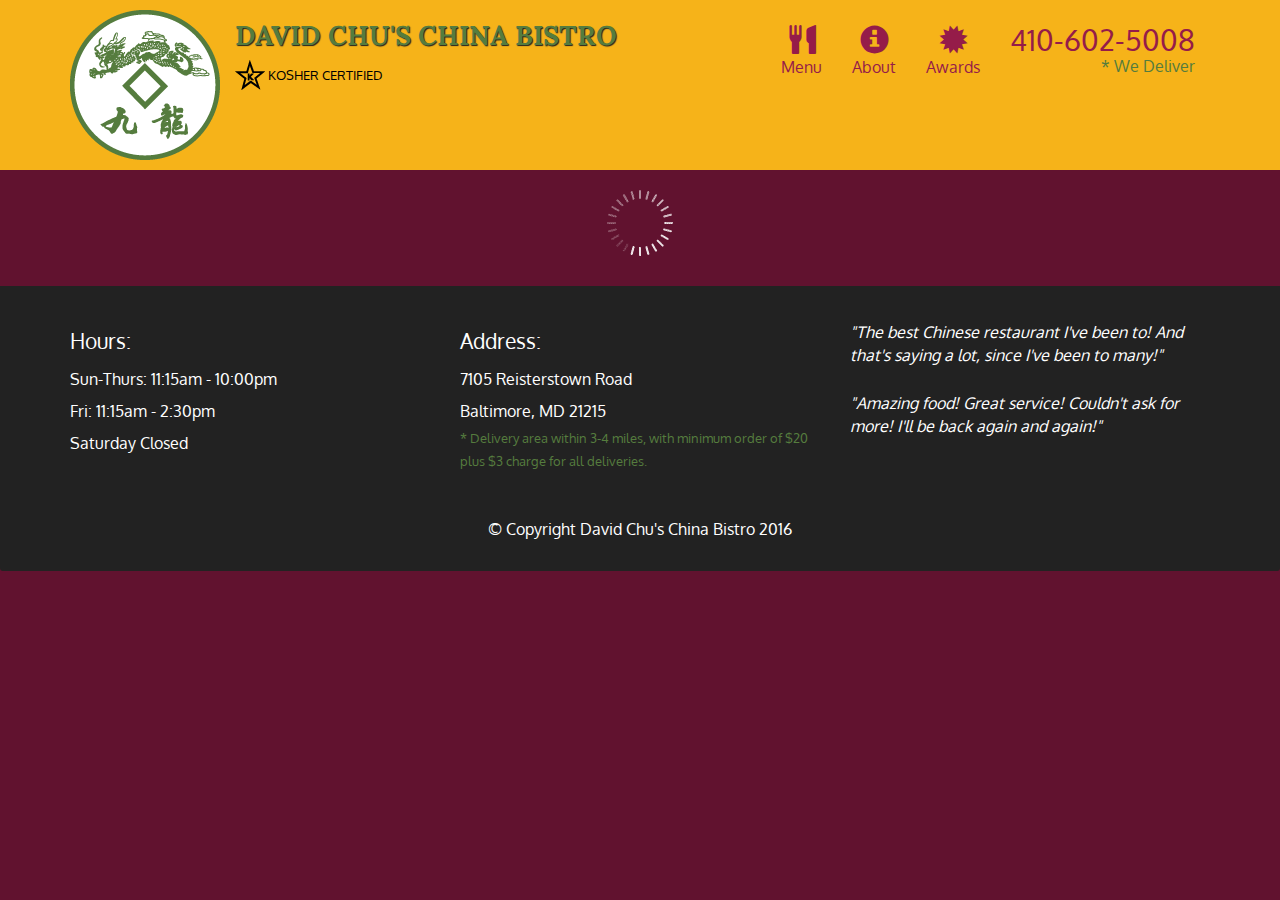
<file: Assignment_5/index.html>
<!doctype html>
<html lang="en">
  <head>
    <meta charset="utf-8">
    <meta http-equiv="X-UA-Compatible" content="IE=edge">
    <meta name="viewport" content="width=device-width, initial-scale=1">
    <title>David Chu's China Bistro</title>
    <link rel="stylesheet" href="css/bootstrap.min.css">
    <link rel="stylesheet" href="css/styles.css">
    <link href='https://fonts.googleapis.com/css?family=Oxygen:400,300,700' rel='stylesheet' type='text/css'>
    <link href='https://fonts.googleapis.com/css?family=Lora' rel='stylesheet' type='text/css'>
  </head>
<body>
  <header>
    <nav id="header-nav" class="navbar navbar-default">
      <div class="container">
        <div class="navbar-header">
          <a href="index.html" class="pull-left visible-md visible-lg">
            <div id="logo-img" alt="Logo image"></div>
          </a>

          <div class="navbar-brand">
            <a href="index.html"><h1>David Chu's China Bistro</h1></a>
            <p>
              <img src="images/star-k-logo.png" alt="Kosher certification">
              <span>Kosher Certified</span>
            </p>
          </div>

          <button id="navbarToggle" type="button" class="navbar-toggle collapsed" data-toggle="collapse" data-target="#collapsable-nav" aria-expanded="false">
            <span class="sr-only">Toggle navigation</span>
            <span class="icon-bar"></span>
            <span class="icon-bar"></span>
            <span class="icon-bar"></span>
          </button>
        </div>
        
        <div id="collapsable-nav" class="collapse navbar-collapse">
           <ul id="nav-list" class="nav navbar-nav navbar-right">
            <li id="navHomeButton" class="visible-xs active">
              <a href="index.html">
                <span class="glyphicon glyphicon-home"></span> Home</a>
            </li>
            <li id="navMenuButton">
              <a href="#" onclick="$dc.loadMenuCategories();">
                <span class="glyphicon glyphicon-cutlery"></span><br class="hidden-xs"> Menu</a>
            </li>
            <li>
              <a href="#">
                <span class="glyphicon glyphicon-info-sign"></span><br class="hidden-xs"> About</a>
            </li>
            <li>
              <a href="#">
                <span class="glyphicon glyphicon-certificate"></span><br class="hidden-xs"> Awards</a>
            </li>
            <li id="phone" class="hidden-xs">
              <a href="tel:410-602-5008">
                <span>410-602-5008</span></a><div>* We Deliver</div>
            </li>
          </ul><!-- #nav-list -->
        </div><!-- .collapse .navbar-collapse -->
      </div><!-- .container -->
    </nav><!-- #header-nav -->
  </header>

  <div id="call-btn" class="visible-xs">
    <a class="btn" href="tel:410-602-5008">
    <span class="glyphicon glyphicon-earphone"></span>
    410-602-5008
    </a>
  </div>
  <div id="xs-deliver" class="text-center visible-xs">* We Deliver</div>

  <div id="main-content" class="container"></div>

  <footer class="panel-footer">
    <div class="container">
      <div class="row">
        <section id="hours" class="col-sm-4">
          <span>Hours:</span><br>
          Sun-Thurs: 11:15am - 10:00pm<br>
          Fri: 11:15am - 2:30pm<br>
          Saturday Closed
          <hr class="visible-xs">
        </section>
        <section id="address" class="col-sm-4">
          <span>Address:</span><br>
          7105 Reisterstown Road<br>
          Baltimore, MD 21215
          <p>* Delivery area within 3-4 miles, with minimum order of $20 plus $3 charge for all deliveries.</p>
          <hr class="visible-xs">
        </section>
        <section id="testimonials" class="col-sm-4">
          <p>"The best Chinese restaurant I've been to! And that's saying a lot, since I've been to many!"</p>
          <p>"Amazing food! Great service! Couldn't ask for more! I'll be back again and again!"</p>
        </section>
      </div>
      <div class="text-center">&copy; Copyright David Chu's China Bistro 2016</div>
    </div>
  </footer>

  <!-- jQuery (Bootstrap JS plugins depend on it) -->
  <script src="js/jquery-2.1.4.min.js"></script>
  <script src="js/bootstrap.min.js"></script>
  <script src="js/ajax-utils.js"></script>
  <script src="js/script.js"></script>
</body>
</html>
</file>
<file: css/style.css>
* {
    box-sizing: border-box;
    font-family: Helvetica;
}

body {
    background-color: #f8f6e3;
}

h1 {
    text-align: center;
    color: black;
}

section {
    border: 1px solid black;
    background-color: #b5c4d2;
    margin: 10px;
}

section>h2 {
    float: right;
    border-bottom: 1px solid black;
    border-left: 1px solid black;
    margin: 0;
    width: 230px;
    text-align: center;
    font-style: Times;
    font-size: 24px;
    font-weight: bold;
    height: 45px;
    padding-top: 10px;
}

section.lebesgue>h2 {
    background-color: #e6b357;
}

section.fubini>h2 {
    background-color: #cd4f4f;
}

section.luzin>h2 {
    color: #e2e2e2;
    background-color: #6d0000;
}

section>p {
    padding: 40px 15px 15px 15px;
}

.row {
    width: 100%;
}


/* Desktop view options */

@media (min-width: 992px) {
    .col-lg-1, .col-lg-2, .col-lg-3, .col-lg-4, .col-lg-5, .col-lg-6, .col-lg-7, .col-lg-8, .col-lg-9, .col-lg-10, .col-lg-11, .col-lg-12 {
        float: left;
    }
    .col-lg-1 {
        width: 8.33%;
    }
    .col-lg-2 {
        width: 16.66%;
    }
    .col-lg-3 {
        width: 25%;
    }
    .col-lg-4 {
        width: 33.33%;
    }
    .col-lg-5 {
        width: 41.66%;
    }
    .col-lg-6 {
        width: 50%;
    }
    .col-lg-7 {
        width: 58.33%;
    }
    .col-lg-8 {
        width: 66.66%;
    }
    .col-lg-9 {
        width: 74.99%;
    }
    .col-lg-10 {
        width: 83.33%;
    }
    .col-lg-11 {
        width: 91.66%;
    }
    .col-lg-12 {
        width: 100%;
    }
}


/* Tablet view options */

@media (min-width: 768px) and (max-width: 991px) {
    .col-md-1, .col-md-2, .col-md-3, .col-md-4, .col-md-5, .col-md-6, .col-md-7, .col-md-8, .col-md-9, .col-md-10, .col-md-11, .col-md-12 {
        float: left;
    }
    .col-md-1 {
        width: 8.33%;
    }
    .col-md-2 {
        width: 16.66%;
    }
    .col-md-3 {
        width: 25%;
    }
    .col-md-4 {
        width: 33.33%;
    }
    .col-md-5 {
        width: 41.66%;
    }
    .col-md-6 {
        width: 50%;
    }
    .col-md-7 {
        width: 58.33%;
    }
    .col-md-8 {
        width: 66.66%;
    }
    .col-md-9 {
        width: 74.99%;
    }
    .col-md-10 {
        width: 83.33%;
    }
    .col-md-11 {
        width: 91.66%;
    }
    .col-md-12 {
        width: 100%;
    }
}


/* Mobile view options */

@media (max-width: 767px) {
    .col-sm-1, .col-sm-2, .col-sm-3, .col-sm-4, .col-sm-5, .col-sm-6, .col-sm-7, .col-sm-8, .col-sm-9, .col-sm-10, .col-sm-11, .col-sm-12 {
        float: left;
    }
    .col-sm-1 {
        width: 8.33%;
    }
    .col-sm-2 {
        width: 16.66%;
    }
    .col-sm-3 {
        width: 25%;
    }
    .col-sm-4 {
        width: 33.33%;
    }
    .col-sm-5 {
        width: 41.66%;
    }
    .col-sm-6 {
        width: 50%;
    }
    .col-sm-7 {
        width: 58.33%;
    }
    .col-sm-8 {
        width: 66.66%;
    }
    .col-sm-9 {
        width: 74.99%;
    }
    .col-sm-10 {
        width: 83.33%;
    }
    .col-sm-11 {
        width: 91.66%;
    }
    .col-sm-12 {
        width: 100%;
    }
}
</file>
<file: Assignment_3/css/styles.css>
body {
    font-size: 16px;
    font-family: 'Source Sans Pro', sans-serif;
    color: #1a1a1a;
    background-color: #ffef5d;
}


/** HEADER **/

#header-nav {
    background-color: #ff0000;
    border-radius: 0;
    border: 0;
}

#header-nav button {
    margin-top: 22px;
}

.navbar-default .navbar-toggle:focus, .navbar-default .navbar-toggle:hover {
    background-color: #fce29e;
}

.navbar-collapse {
    border-top: 0;
}

.navbar-brand, .navbar-nav li a {
    line-height: 76px;
    height: 76px;
    padding-top: 0;
}

.navbar-brand h1 {
    color: #ffffff;
    font-family: 'Abril Fatface', cursive;
    font-weight: bolder;
    border-style: solid;
    border-width: 2px;
    font-size: 1.8em;
}

.navbar-brand a:hover {
    text-decoration: none;
    text-shadow: 1px 1px 1px #fe9797;
}

#nav-list {
    background-color: #e4af34;
}

#nav-list a {
    /*text-align: center;*/
    font-weight: bolder;
    color: #282828;
    font-size: 1.2em;
}

#nav-list a:hover {
    color: #202020;
    background-color: #fce29e;
}

.navbar-header button.navbar-toggle, .navbar-header .icon-bar {
    border: 1px solid #7d1913;
}


/** END HEADER */


/** HOME PAGE **/

#main-content {
    width: 92%;
    margin-bottom: 30px;
}

#main-content h2 {
    font-size: 2.9em;
    font-weight: bold;
    margin-top: 30px;
    margin-bottom: 50px;
}

#main-content h3 {
    font-size: 1.6em;
    font-weight: bold;
    margin-bottom: 1em;
}

#chicken-tile, #beef-tile, #sushi-tile {
    width: 100%;
    padding: 20px;
    background-color: #ffc39a;
    margin-bottom: 60px;
    border-style: solid;
    border-radius: 10px;
    box-shadow: 0 0 100px #18580b;
}


/** END HOME PAGE **/
</file>
<file: Assignment_5/css/styles.css>
body {
  font-size: 16px;
  color: #fff;
  background-color: #61122f;
  font-family: 'Oxygen', sans-serif;
}

/** HEADER **/
#header-nav {
  background-color: #f6b319;
  border-radius: 0;
  border: 0;
}

#logo-img {
  background: url('../images/restaurant-logo_large.png') no-repeat;
  width: 150px;
  height: 150px;
  margin: 10px 15px 10px 0;
}

.navbar-brand {
  padding-top: 25px;
}
.navbar-brand h1 { /* Restaurant name */
  font-family: 'Lora', serif;
  color: #557c3e;
  font-size: 1.5em;
  text-transform: uppercase;
  font-weight: bold;
  text-shadow: 1px 1px 1px #222;
  margin-top: 0;
  margin-bottom: 0;
  line-height: .75;
}
.navbar-brand a:hover, .navbar-brand a:focus {
  text-decoration: none;
}
.navbar-brand p { /* Kosher cert */
  color: #000;
  text-transform: uppercase;
  font-size: .7em;
  margin-top: 15px;
}
.navbar-brand p span { /* Star-K */
  vertical-align: middle;
}

#nav-list {
  margin-top: 10px;
}
#nav-list a {
  color: #951C49;
  text-align: center;
}
#nav-list a:hover {
  background: #E7E7E7;
}
#nav-list a span {
  font-size: 1.8em;
}

#phone {
  margin-top: 5px;
}
#phone a { /* Phone number */
  text-align: right;
  padding-bottom: 0;
}
#phone div { /* We Deliver */
  color: #557c3e;
  text-align: right;
  padding-right: 15px;
}

.navbar-header button.navbar-toggle, .navbar-header .icon-bar {
  border: 1px solid #61122f;
}
.navbar-header button.navbar-toggle {
  clear: both;
  margin-top: -30px;
}
/* END HEADER */

/* FOOTER */
.panel-footer {
  margin-top: 30px;
  padding-top: 35px;
  padding-bottom: 30px;
  background-color: #222;
  border-top: 0;
}
.panel-footer div.row {
  margin-bottom: 35px;
}
#hours, #address {
  line-height: 2;
}
#hours > span, #address > span {
  font-size: 1.3em;
}
#address p {
  color: #557c3e;
  font-size: .8em;
  line-height: 1.8;
}
#testimonials {
  font-style: italic;
}
#testimonials p:nth-child(2) {
  margin-top: 25px;
}
/* END FOOTER */



/* HOME PAGE */
.container .jumbotron {
  box-shadow: 0 0 50px #3F0C1F;
  border: 2px solid #3F0C1F;
}

#menu-tile, #specials-tile, #map-tile {
  height: 250px;
  width: 100%;
  margin-bottom: 15px;
  position: relative;
  border: 2px solid #3F0C1F;
  overflow: hidden;
}
#menu-tile:hover, #specials-tile:hover, #map-tile:hover {
  box-shadow: 0 1px 5px 1px #cccccc;
}
#menu-tile {
  background: url('../images/menu-tile.jpg') no-repeat;
  background-position: center;
}
#specials-tile {
  background: url('../images/specials-tile.jpg') no-repeat;
  background-position: center;
}
#menu-tile span, #specials-tile span, #map-tile span {
  position: absolute;
  bottom: 0;
  right: 0;
  width: 100%;
  text-align: center;
  font-size: 1.6em;
  text-transform: uppercase;
  background-color: #000;
  color: #fff;
  opacity: .8;
}
/* END HOME PAGE */

/* MENU CATEGORIES PAGE */
.category-tile { 
  position: relative;
  border: 2px solid #3F0C1F;
  overflow: hidden;
  width: 200px;
  height: 200px;
  margin: 0 auto 15px;
}
.category-tile span {
  position: absolute;
  bottom: 0;
  right: 0;
  width: 100%;
  text-align: center;
  font-size: 1.2em;
  text-transform: uppercase;
  background-color: #000;
  color: #fff;
  opacity: .8;
}
.category-tile:hover {
  box-shadow: 0 1px 5px 1px #cccccc;
}

#menu-categories-title + div {
  margin-bottom: 50px;
}
/* END MENU CATEGORIES PAGE */

/* SINGLE CATEGORY PAGE */
.menu-item-tile {
  margin-bottom: 25px;
}
.menu-item-tile hr {
  width: 80%;
}
.menu-item-tile .menu-item-price {
  font-size: 1.1em;
  text-align: right;
  margin-top: -15px;
  margin-right: -15px;
}
.menu-item-tile .menu-item-price span {
  font-size: .6em;
}
.menu-item-photo {
  position: relative;
  border: 2px solid #3F0C1F; 
  overflow: hidden;
  padding: 0;
  margin-right: -15px;
  margin-left: auto;
  margin-bottom: 20px;
  max-width: 250px;
}
.menu-item-photo div {
  position: absolute;
  bottom: 0;
  right: 0;
  width: 80px;
  background-color: #557c3e;
  text-align: center;
}
.menu-item-description {
  padding-right: 30px;
}
h3.menu-item-title {
  margin: 0 0 10px;
}
.menu-item-details {
  font-size: .9em;
  font-style: italic;
}
/* END SINGLE CATEGORY PAGE */


/********** Large devices only **********/
@media (min-width: 1200px) {
  .container .jumbotron {
    background: url('../images/jumbotron_1200.jpg') no-repeat;
    height: 675px;
  }
}

/********** Medium devices only **********/
@media (min-width: 992px) and (max-width: 1199px) {
  /* Header */
  #logo-img {
    background: url('../images/restaurant-logo_medium.png') no-repeat;
    width: 100px;
    height: 100px;
    margin: 5px 5px 5px 0;
  }
  /* End Header */

  /* Home Page */
  .container .jumbotron {
    background: url('../images/jumbotron_992.jpg') no-repeat;
    height: 558px;
  }
  /* End Home Page */
}

/********** Small devices only **********/
@media (min-width: 768px) and (max-width: 991px) {
  /* Home Page */
  .container .jumbotron {
    background: url('../images/jumbotron_768.jpg') no-repeat;
    height: 432px;
  }
  /* End Home Page */
}

/********** Extra small devices only **********/
@media (max-width: 767px) {
  /* Header */
  .navbar-brand {
    padding-top: 10px;
    height: 80px;
  }
  .navbar-brand h1 { /* Restaurant name */
    padding-top: 10px;
    font-size: 5vw; /* 1vw = 1% of viewport width */
  }
  .navbar-brand p { /* Kosher cert */
    font-size: .6em;
    margin-top: 12px;
  }
  .navbar-brand p img { /* Star-K */
    height: 20px;
  }

  #collapsable-nav a { /* Collapsed nav menu text */
    font-size: 1.2em;
  }
  #collapsable-nav a span { /* Collapsed nav menu glyph */
    font-size: 1em;
    margin-right: 5px;
  }

  #call-btn > a {
    font-size: 1.5em;
    display: block;
    margin: 0 20px;
    padding: 10px;
    border: 2px solid #fff;
    background-color: #f6b319;
    color: #951c49;
  }
  #xs-deliver {
    margin-top: 5px;
    font-size: .7em;
    letter-spacing: .1em;
    text-transform: uppercase;
  }
  /* End Header */

  /* Footer */
  .panel-footer section {
    margin-bottom: 30px;
    text-align: center;
  }
  .panel-footer section:nth-child(3) {
    margin-bottom: 0; /* margin already exists on the whole row */
  }
  .panel-footer section hr {
    width: 50%;
  }
  /* End Footer */

  /* Home Page */
  .container .jumbotron {
    margin-top: 30px;
    padding: 0;
  }
  #menu-tile, #specials-tile {
    width: 360px;
    margin: 0 auto 15px;
  }

  .menu-item-photo {
    margin-right: auto;
  }
  .menu-item-tile .menu-item-price {
    text-align: center;
  }
  .menu-item-description {
    text-align: center;;
  }
}


/********** Super extra small devices Only :-) (e.g., iPhone 4) **********/
@media (max-width: 479px) {
  /* Header */
  .navbar-brand h1 { /* Restaurant name */
    padding-top: 5px;
    font-size: 6vw;
  }
  /* End Header */
  
  /* Home page */
  #menu-tile, #specials-tile {
    width: 280px;
    margin: 0 auto 15px;
  }

  .col-xxs-12 {
    position: relative;
    min-height: 1px;
    padding-right: 15px;
    padding-left: 15px;
    float: left;
    width: 100%;
  }
}
</file>
